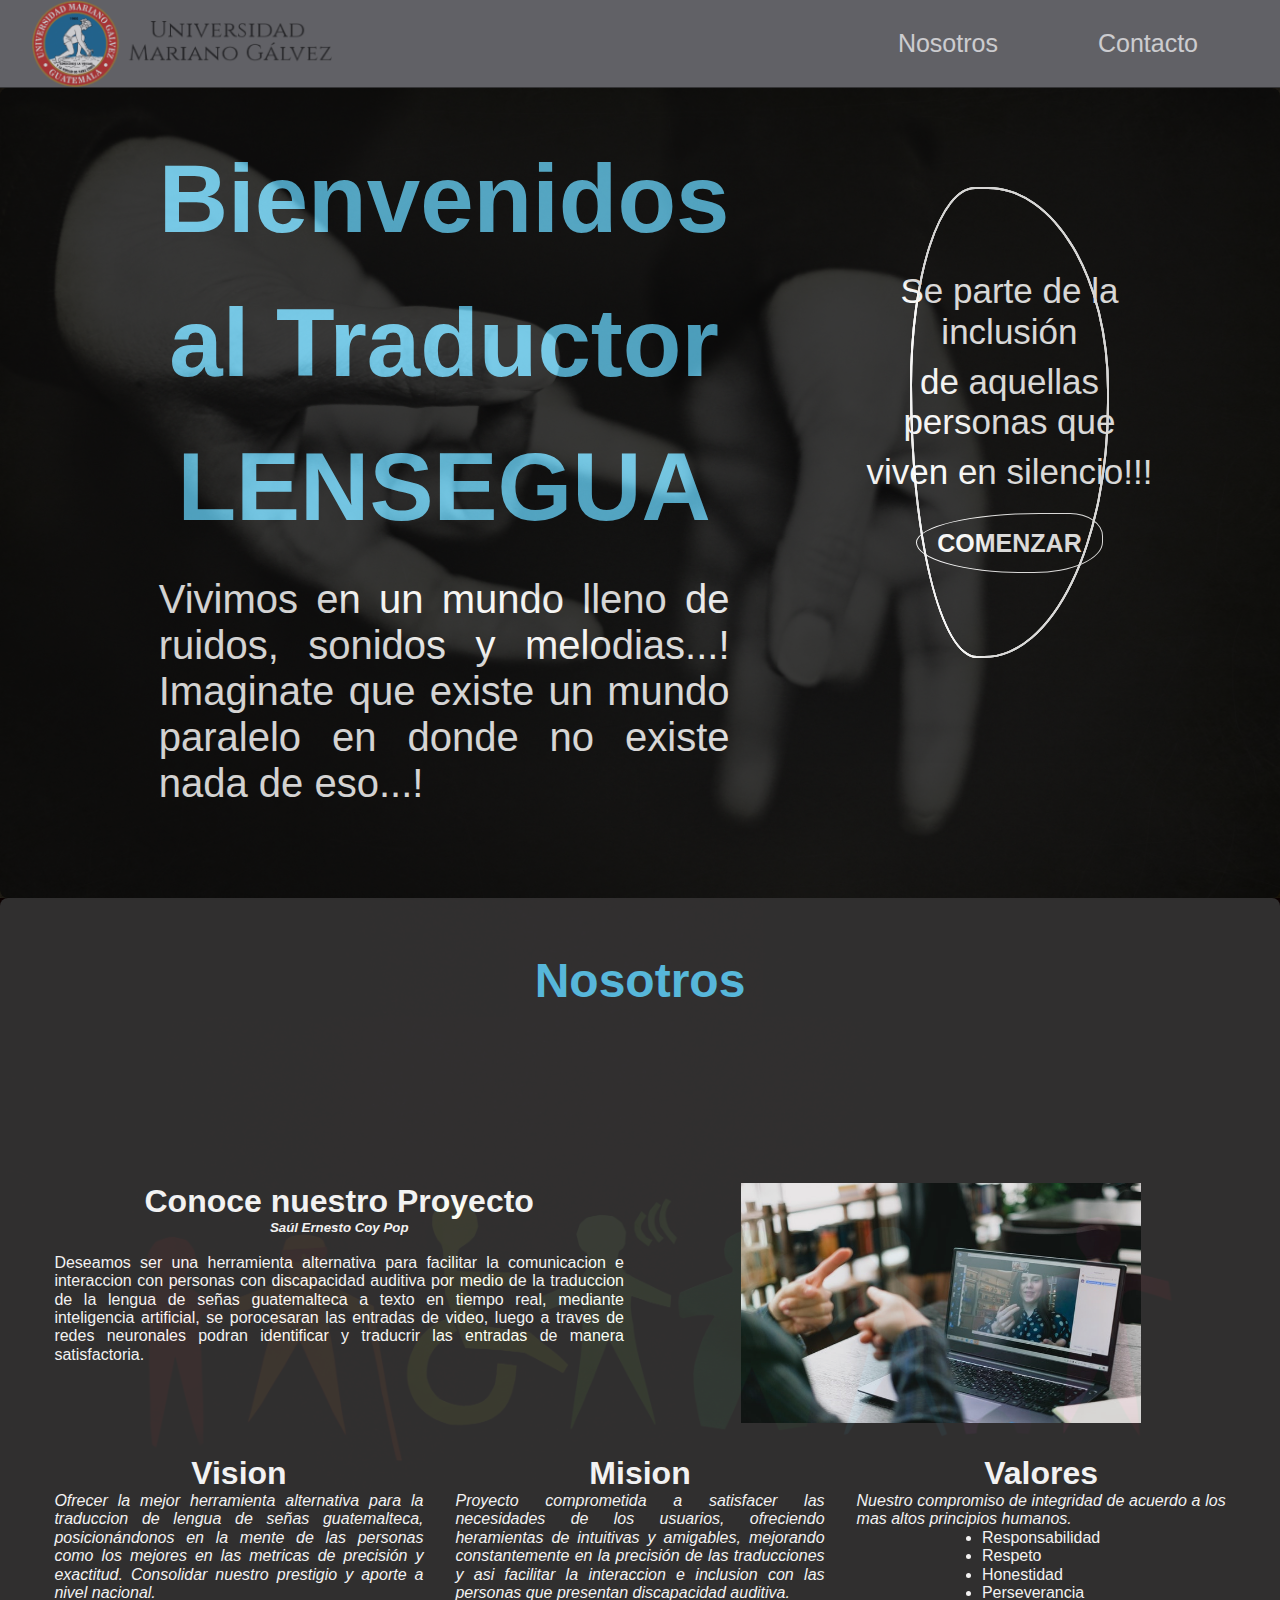
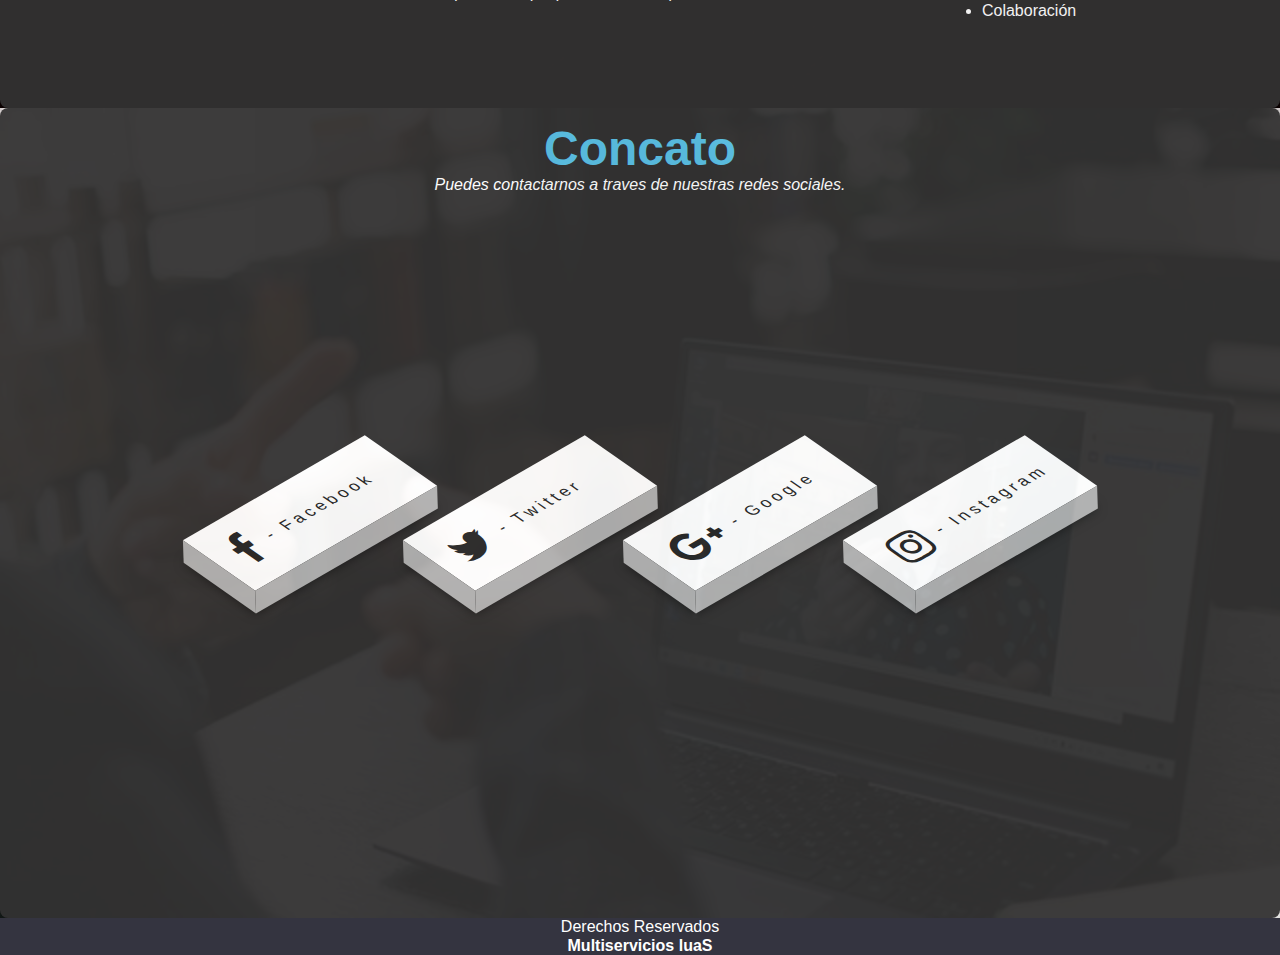
<file: index.html>
<!DOCTYPE html>
<html lang="en">
<head>
    <meta charset="UTF-8">
    <meta http-equiv="X-UA-Compatible" content="IE=edge">
    <meta name="viewport" content="width=device-width, initial-scale=1.0">
    <title>S3</title>
     <!--conexion al css-->
     <link rel="stylesheet" href="css/estilo.css"> 
     <link rel="stylesheet" href="css/normalizar.css">
     <link rel="stylesheet" href="css/font-awesome-4.7.0/css/font-awesome.min.css">
     

</head>
<body>
    <!-- contenedor pricipal -->
    <header>
        <div class="contenedor-menu">
            <!-- Menu principal de navegacion -->
            <nav class="nav-principal">
                <img src="img/logo_umg.png" alt="Logo S3" class="nav-logo">
                <ul class="nav-menu">
                    <li>
                        <a href="#nosotros">Nosotros</a>
                    </li>
                    <li>
                        <a href="#contacto">Contacto</a>
                    </li>
                </ul>
            </nav> 

    
        </div>
    </header>

    <section>
        <div class="contenedor-principal">
            <!-- contenedor del eslogn o mensaje -->
            <div class="slogan">
                <div class="tarjeta">
                    <div class="txt">
                        <h2>Bienvenidos al Traductor LENSEGUA</h2>
                        <p>Vivimos en un mundo lleno de ruidos, sonidos y melodias...!
                            Imaginate que existe un mundo paralelo en donde no existe nada de eso...!</p>
                    </div>
                   
                </div>
           </div>
            <!-- Contenedor de la forma para ingresar -->
            <div class="contenedor-forma">
                <div class="forma">
                    <span></span>
                    <span></span>
                    <span></span>
                    <div class="content">
                        <p>Se parte de la inclusión</p>
                        <p>de aquellas personas que</p>
                        <p> viven en silencio!!!</p>
                        <a href="traductor.html">Comenzar</a>
                    </div>
                </div>
            </div>

        </div>
    </section>
    <!-- seccion nosotros -->
    <section class="nosotros" id="nosotros">
        <div class="contenedor-nosotros">
            <div class="fila">
                <div class="col">
                    <h2>Nosotros</h2>
                </div>
            </div>
            <div class="fila">
                <div class="col">
                        <h4>Conoce nuestro Proyecto</h4>
                        <h5><em>Saúl Ernesto Coy Pop</em></h5><br>
                        <p>Deseamos ser una herramienta alternativa para facilitar la comunicacion e interaccion con personas con discapacidad
                            auditiva por medio de la traduccion de la lengua de señas guatemalteca a texto en tiempo real, mediante inteligencia 
                            artificial, se porocesaran las entradas de video, luego a traves de redes neuronales  podran identificar y traducrir las 
                            entradas de manera satisfactoria.
                        </p>
                </div>
                <div class="col">
                    <img src="img/Lengua_señas.jpg" alt="" class="img-nosotros">
                </div>
            </div>

            <div class="fila">
                <div class="col">
                    <h4>Vision</h4>
                    <p>
                        <em>Ofrecer la mejor herramienta alternativa para la traduccion de lengua de señas guatemalteca, posicionándonos en la mente de las
                        personas como los mejores en las metricas de precisión y exactitud. Consolidar nuestro prestigio y aporte a nivel nacional.</em>
                    </p>
                </div>
                <div class="col">
                    <h4>Mision</h4>
                    <p>
                        <em>Proyecto comprometida a satisfacer las necesidades de los usuarios, ofreciendo heramientas de
                        intuitivas y amigables, mejorando constantemente en la precisión de las traducciones y asi facilitar  la interaccion 
                        e inclusion con las personas que presentan discapacidad auditiva. </em>
                    </p>
                </div>
                <div class="col">
                    <h4>Valores</h4>
                    <p><em>
                        Nuestro compromiso de integridad de acuerdo a los mas altos principios humanos.</em></p>
                        <ul>
                            <li>Responsabilidad</li>
                            <li>Respeto</li>
                            <li>Honestidad</li>
                            <li>Perseverancia</li>
                            <li>Colaboración</li>
                        </ul>
                </div>
            </div>
        </div>
    </section>

    <!-- seccion contacto -->
    <section class="contacto" id="contacto">
        <div class="contenedor-contacto">
            <div class="social">
                <h4>Concato</h4>
                <p>
                    <em>Puedes contactarnos a traves de nuestras redes sociales.</em>
                </p>
                <ul>
                    <li>
                      <a href="#">
                        <i class="fa fa-facebook" aria-hidden="true"></i>
                        <span> - Facebook</span>
                      </a>
                    </li>
                    <li>
                      <a href="#">
                        <i class="fa fa-twitter" aria-hidden="true"></i>
                        <span> - Twitter</span>
                      </a>
                    </li>
                    <li>
                      <a href="#">
                        <i class="fa fa-google-plus" aria-hidden="true"></i>
                        <span> - Google</span>
                      </a>
                    </li>
                    <li>
                      <a href="#">
                        <i class="fa fa-instagram" aria-hidden="true"></i>
                        <span> - Instagram</span>
                      </a>
                    </li>
            </div>
           
        </div>
    </section>
    <footer>    
        <p>Derechos Reservados</p>
        <h4>Multiservicios luaS</h4>
    </footer>
</html>
</file>
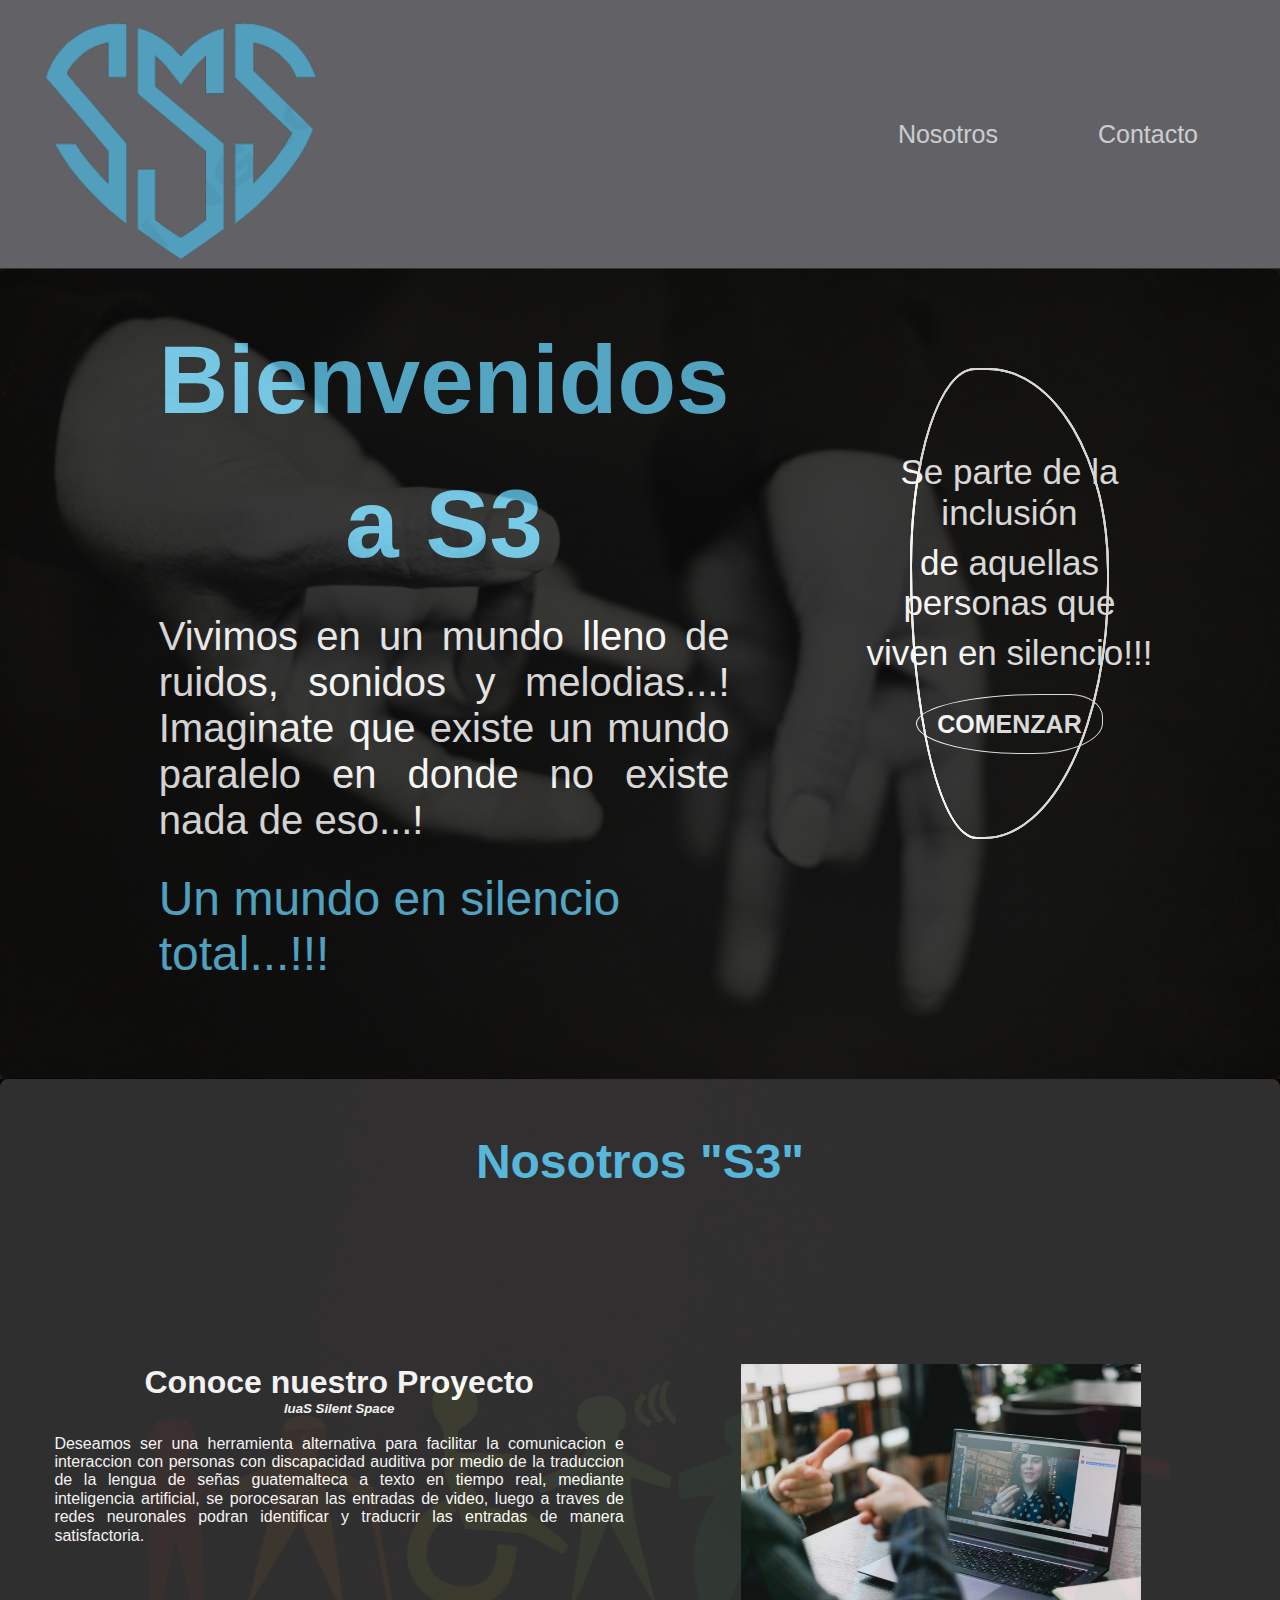
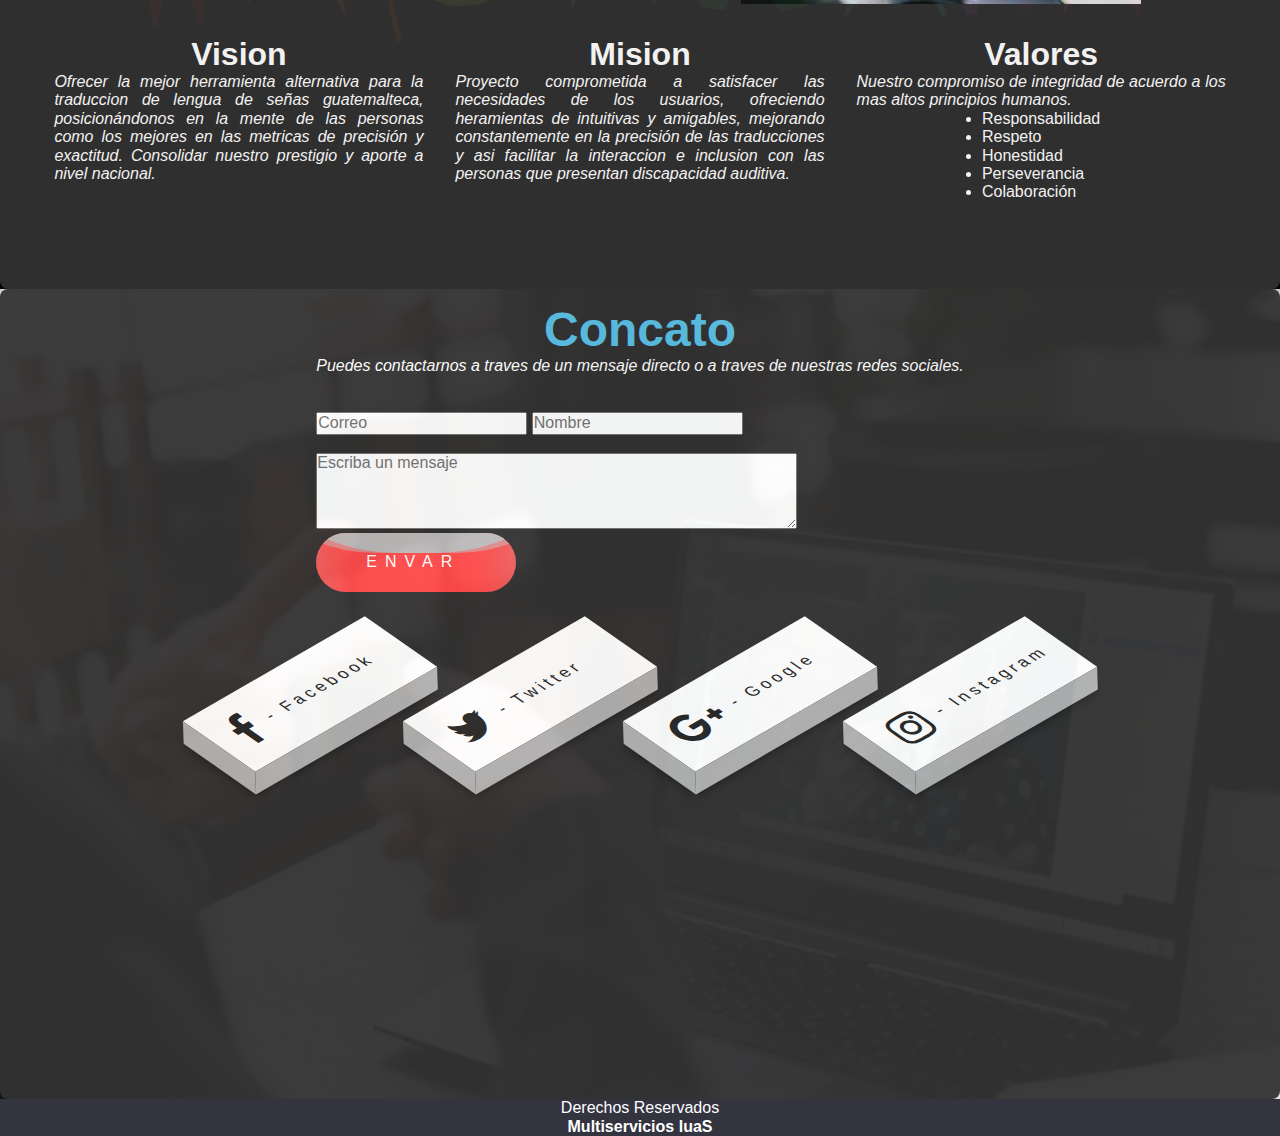
<file: indexw.html>
<!DOCTYPE html>
<html lang="en">
<head>
    <meta charset="UTF-8">
    <meta http-equiv="X-UA-Compatible" content="IE=edge">
    <meta name="viewport" content="width=device-width, initial-scale=1.0">
    <title>S3</title>
     <!--conexion al css-->
     <link rel="stylesheet" href="css/estilo.css"> 
     <link rel="stylesheet" href="css/normalizar.css">
     <link rel="stylesheet" href="css/font-awesome-4.7.0/css/font-awesome.min.css">
     

</head>
<body>
    <!-- contenedor pricipal -->
    <header>
        <div class="contenedor-menu">
            <!-- Menu principal de navegacion -->
            <nav class="nav-principal">
                <img src="img/Logo_istri.png" alt="Logo S3" class="nav-logo">
                <ul class="nav-menu">
                    <li>
                        <a href="#nosotros">Nosotros</a>
                    </li>
                    <li>
                        <a href="#contacto">Contacto</a>
                    </li>
                </ul>
            </nav> 

    
        </div>
    </header>

    <section>
        <div class="contenedor-principal">
            <!-- contenedor del eslogn o mensaje -->
            <div class="slogan">
                <div class="tarjeta">
                    <div class="txt">
                        <h2>Bienvenidos a S3</h2>
                        <p>Vivimos en un mundo lleno de ruidos, sonidos y melodias...!
                            Imaginate que existe un mundo paralelo en donde no existe nada de eso...!</p>
                        <p> Un mundo en silencio total...!!!</p>
                    </div>
                   
                </div>
           </div>
            <!-- Contenedor de la forma para ingresar -->
            <div class="contenedor-forma">
                <div class="forma">
                    <span></span>
                    <span></span>
                    <span></span>
                    <div class="content">
                        <p>Se parte de la inclusión</p>
                        <p>de aquellas personas que</p>
                        <p> viven en silencio!!!</p>
                        <a href="login.html">Comenzar</a>
                    </div>
                </div>
            </div>

        </div>
    </section>
    <!-- seccion nosotros -->
    <section class="nosotros" id="nosotros">
        <div class="contenedor-nosotros">
            <div class="fila">
                <div class="col">
                    <h2>Nosotros "S3" </h2>
                </div>
            </div>
            <div class="fila">
                <div class="col">
                        <h4>Conoce nuestro Proyecto</h4>
                        <h5><em>luaS Silent Space</em></h5><br>
                        <p>Deseamos ser una herramienta alternativa para facilitar la comunicacion e interaccion con personas con discapacidad
                            auditiva por medio de la traduccion de la lengua de señas guatemalteca a texto en tiempo real, mediante inteligencia 
                            artificial, se porocesaran las entradas de video, luego a traves de redes neuronales  podran identificar y traducrir las 
                            entradas de manera satisfactoria.
                        </p>
                </div>
                <div class="col">
                    <img src="img/Lengua_señas.jpg" alt="" class="img-nosotros">
                </div>
            </div>

            <div class="fila">
                <div class="col">
                    <h4>Vision</h4>
                    <p>
                        <em>Ofrecer la mejor herramienta alternativa para la traduccion de lengua de señas guatemalteca, posicionándonos en la mente de las
                        personas como los mejores en las metricas de precisión y exactitud. Consolidar nuestro prestigio y aporte a nivel nacional.</em>
                    </p>
                </div>
                <div class="col">
                    <h4>Mision</h4>
                    <p>
                        <em>Proyecto comprometida a satisfacer las necesidades de los usuarios, ofreciendo heramientas de
                        intuitivas y amigables, mejorando constantemente en la precisión de las traducciones y asi facilitar  la interaccion 
                        e inclusion con las personas que presentan discapacidad auditiva. </em>
                    </p>
                </div>
                <div class="col">
                    <h4>Valores</h4>
                    <p><em>
                        Nuestro compromiso de integridad de acuerdo a los mas altos principios humanos.</em></p>
                        <ul>
                            <li>Responsabilidad</li>
                            <li>Respeto</li>
                            <li>Honestidad</li>
                            <li>Perseverancia</li>
                            <li>Colaboración</li>
                        </ul>
                </div>
            </div>
        </div>
    </section>

    <!-- seccion contacto -->
    <section class="contacto" id="contacto">
        <div class="contenedor-contacto">
            <div class="correo">
                <h4>Concato</h4>
                <p>
                    <em>Puedes contactarnos a traves de un mensaje directo o a traves de nuestras redes sociales.</em>
                </p>
                    <form action="#" enctype="multipart/form-data">
                        </select><br><br>
                        <input type="text" placeholder="Correo">
                        <input type="text" placeholder="Nombre"><br><br>
                        <textarea name="texto" rows="4" cols="50" placeholder="Escriba un mensaje"></textarea>
                        <a href="#contacto" class="boton">
                            <span>Envar</span>
                            <div class="liquido"></div>
                          </a>
                    </form>
                </form>
            </div>

            <div class="social">
                <ul>
                    <li>
                      <a href="#">
                        <i class="fa fa-facebook" aria-hidden="true"></i>
                        <span> - Facebook</span>
                      </a>
                    </li>
                    <li>
                      <a href="#">
                        <i class="fa fa-twitter" aria-hidden="true"></i>
                        <span> - Twitter</span>
                      </a>
                    </li>
                    <li>
                      <a href="#">
                        <i class="fa fa-google-plus" aria-hidden="true"></i>
                        <span> - Google</span>
                      </a>
                    </li>
                    <li>
                      <a href="#">
                        <i class="fa fa-instagram" aria-hidden="true"></i>
                        <span> - Instagram</span>
                      </a>
                    </li>
            </div>
           
        </div>
    </section>
    <footer>    
        <p>Derechos Reservados</p>
        <h4>Multiservicios luaS</h4>
    </footer>
</html>
</file>
<file: css/estilo.css>
@import url('https://fonts.googleapis.com/css?family=Roboto+Condensed:300,400');
*{
    box-sizing: border-box;
    margin: 0;
    padding: 0%;
    font-family: 'Trebuchet MS', 'Lucida Sans Unicode', 'Lucida Grande', 'Lucida Sans', Arial, sans-serif;
    
}

  body{
    background-color: #343440;
    color:  #fff;
    font-size: 16px;
    font-family: 'Libre Baskerville', serif;
    
}
/*Eslilizado de el menu */
.contenedor-menu{
    width: 95%;
    margin: auto;
    
}

header {
  background: rgba(129, 129, 127, 0.8);
  border-bottom: 1px solid rgba(12, 11, 9, 0.6);
  transition: all 0.5s;
  z-index: 997;
  opacity: 75%;
}


.nav-principal{
    font-size: 25px;
    display: flex;
    justify-content: space-between;
    align-items: center;
    
}

.nav-principal a{
  color: rgb(255, 255, 255, 1);
  text-decoration: none;
}

.nav-principal ul{
    list-style: none;
    display: flex;
    justify-content: center;
}

.nav-principal ul li{
  padding: 0 2em;
}

.nav-principal a:hover{
    border-bottom: 2px solid #fff;
}

.nav-logo{
    width: 300px;
    margin: 0;
    
}



/*estilizar el contenedor principal*/
section{
    position: relative;
    width: 100%;
    height: 90vh;
    background: url("../img/señas.jpg") top center;
    background-size: cover;
    background-repeat: no-repeat;
}

.contenedor-principal{
    display: flex;
    background: #0a0a0a;
    border-radius: 0.5rem;
    padding: 3%;
    opacity: 80%;
    width: 100%;
    height: 100%;
}

/* Estilizando el contenedor del slogan */
.slogan{
    flex: 1;
    margin-left: 10%;
}


.slogan h2{
    font-size: 6em;
    text-align: center;
    line-height: 1.5;
    color: #5BC1E6;
}

.slogan p{
    font-size: 250%;
    margin-top: 3%;
    text-align: justify;
}

.slogan p:nth-child(3){
    font-size: 300%;
    margin-top: 5%;
    text-align: left;
    color: #5BC1E6;
}

/* Contenedor de forma*/
.contenedor-forma{
    flex: 1;
    margin-top: 5%;
    padding-left: 15%;
}

/*Posicion de mensaje*/
.forma {
    position: relative;
    display: flex;
    align-items: center;
    justify-content: center;
    width: 60%;
    height: 70%;
}

/*forma y animacion de la primera forma*/
.forma span:nth-child(1){
    position: absolute;
    top: 0;
    left: 0;
    width: 100%;
    height: 100%;
    border: 2px solid #fff;
    border-radius: 35% 65% 67% 36% / 45% 46% 58% 62%;
    animation: animate 6s linear infinite;
}
/*color de la primera forma*/
.forma:hover span:nth-child(1){
    border: none;
    background: -webkit-linear-gradient(90deg, #6f31eb,#00a0ff, #aedae6);
    background: linear-gradient(90deg, #6f31eb, #00a0ff, #aedae6);
}

/*forma y animacion  de la segunda forma*/
.forma span:nth-child(2){
    position: absolute;
    top: 0;
    left: 0;
    width: 100%;
    height: 100%;
    border: 2px solid #fff;
    border-radius: 35% 65% 67% 36% / 45% 46% 58% 62%;
    animation: animate 4s linear infinite;
}
/*color de la segunda forma*/
.forma:hover span:nth-child(2){
    border: none;
    background: -webkit-linear-gradient(90deg, #6f31eb,#00a0ff, #aedae6);
    background: linear-gradient(90deg, #6f31eb, #00a0ff, #aedae6);
}

/*forma y animacion  de la tercera forma*/
.forma span:nth-child(3){
    position: absolute;
    top: 0;
    left: 0;
    width: 100%;
    height: 100%;
    border: 2px solid #fff;
    border-radius: 35% 65% 67% 36% / 45% 46% 58% 62%;
    animation: animate2 11s linear infinite;
}
/*color de la tercera forma*/
.forma:hover span:nth-child(3){
    border: none;
    background: -webkit-linear-gradient(90deg, #41a8bf,#a044c1, #6f1fbf);
    background: linear-gradient(90deg,  #41a8bf,#a044c1, #6f1fbf);
}

/*Rotacion de formas */
@keyframes animate {
    0%{ 
        transform: rotate(0deg);
    }
    100%{
        transform: rotate(360deg);
    }
}

@keyframes animate2{
    0%{
        transform: rotate(360deg);
    }
    100%{
        transform: rotate(0deg);
    }
}


.content {
    z-index: 99999999;
    position: relative;
    color: #fff;
    text-align: center;
  }

  .content a {
    position: relative;
    display: flex;
    border: 1px solid #fff;
    padding: 15px 20px;
    font-weight: 800;
    color: #fff;
    border-radius: 75% 20% 42% 65% / 55% 43% 58% 57%;
    text-transform: uppercase;
    font-size: 25px;
    margin-top: 20px;
    text-decoration: none;
    margin-left: 50px;
    margin-right: 50px;
    
  }

  .content a:hover {
    background: rgb(241, 241, 241);
    color: #000;
  }

  .content p {
    margin-bottom: 10px;
    font-size: 35px;
  }

  /* estilizando la seccion Nosotros */
  .nosotros{
    position: relative;
    width: 100%;
    height: 90vh;
    background: url("../img/discapacidad.jpg") top center;
    background-size: cover;
    background-repeat: no-repeat;
  }

.contenedor-nosotros{
    display: flex;
    flex: 1;
    flex-direction: column;
    background:rgb(51, 50, 50);
    border-radius: 0.5rem;
    padding: 3%;
    opacity: 95%;
    width: 100%;
    height: 100%;
}

.contenedor-nosotros .col{
    display: flex;
    flex: 1;
    flex-direction: column;
    text-align: justify;
    align-items: center;
    padding: 1em;
}
.contenedor-nosotros .fila{
    display: flex;
    flex:1;
    flex-direction: row;

}

.img-nosotros{
    width: 25em;
    height: 15em;
    
}

.nosotros h2{
    font-size: 3em;
    text-align: right;
    color: #5BC1E6;
}

.nosotros h4{
    font-size: 2em;
    text-align: justify;
}
.nosotros p{
    font-size: 1em;
    text-align: justify;
}





/* estilizando la seccion de contacto */

.contacto{
    position: relative;
    width: 100%;
    height: 90vh;
    background: url("../img/Lengua_señas.jpg") top center;
    background-size: cover;
    background-repeat: no-repeat;
  }

.contenedor-contacto{
    display: flex;
    align-items: center;
    flex-direction: column;
    background:rgb(51, 50, 50);
    border-radius: 0.5rem;
    padding: 1%;
    opacity: 95%;
    width: 100%;
    height: 100%;
}

.correo{
    position: absolute;

}

.contacto h4{
  font-size: 3em;
  text-align: center;
  color: #5BC1E6;

}

.contacto p{
  font-size: 1em;
  text-align: justify;
}

.boton {
  position: relative;
  padding: 20px 50px;
  display: block;
  text-decoration: none;
  text-transform: uppercase;
  width: 200px;
  overflow: hidden;
  border-radius: 40px;
}

.boton span {
  position: relative;
  color: rgb(255, 255, 255);
  font-family: Arial;
  letter-spacing: 8px;
  z-index: 1;
}

.boton .liquido {
  position: absolute;
  top: -80px;
  left: 0;
  width: 200px;
  height: 200px;
  background: #ff4949;
  box-shadow: inset 0 0 50px rgba(179, 175, 175, 0.5);
  transition: .5s;
}

.boton .liquido::after,
.boton .liquido::before {
  content: '';
  width: 200%;
  height: 200%;
  position: absolute;
  top: 0;
  left: 50%;
  transform: translate(-50%, -75%);
  background: rgb(204, 198, 198);
}

.boton .liquido::before {
  
  border-radius: 45%;
  background: rgb(180, 176, 176);
  animation: animateb 5s linear infinite;
}

.boton .liquido::after {
  
  border-radius: 40%;
  background: rgba(196, 195, 195, 0.5);
  animation: animateb 10s linear infinite;
}

.boton:hover .liquid{
  top: -120px;
}

@keyframes animateb {
  0% {
    transform: translate(-50%, -75%) rotate(0deg);
  }
  100% {
    transform: translate(-50%, -75%) rotate(360deg);
  }
}

.contacto ul {
    position:absolute;
    top:50%;
    left:50%;
    transform:translate(-50%, -50%);
    display:flex;
    margin:0;
    padding:0;
  }
  
  .contacto ul li {
    list-style:none;
    margin:0 5px;
  }
  
  .contacto ul li a .fa {
    font-size: 40px;
    color: #262626;
    line-height:80px;
    transition: .5s;
    padding-right: 14px;
  }
  
  .contacto ul li a span {
    padding:0;
    margin:0;
    position:absolute;
    top: 30px;
    color: #262626;
    letter-spacing: 4px;
    transition: .5s;
  }
  
  .contacto ul li a {
    text-decoration: none;
    display:absolute;
    display:block;
    width:210px;
    height:80px;
    background: #fff;
    text-align:left;
    padding-left: 20px;
    transform: rotate(-30deg) skew(25deg) translate(0,0);
    transition:.5s;
    box-shadow: -20px 20px 10px rgba(0,0,0,.5);
  }

  .contacto ul li a:before {
    content: '';
    position: absolute;
    top:10px;
    left:-20px;
    height:100%;
    width:20px;
    background: #b1b1b1;
    transform: .5s;
    transform: rotate(0deg) skewY(-45deg);
  }
  
  .contacto  ul li a:after {
    content: '';
    position: absolute;
    bottom:-20px;
    left:-10px;
    height:20px;
    width:100%;
    background: #b1b1b1;
    transform: .5s;
    transform: rotate(0deg) skewX(-45deg);
  }
  
  .contacto ul li a:hover {
    transform: rotate(-30deg) skew(25deg) translate(20px,-15px);
    box-shadow: -50px 50px 50px rgba(0,0,0,.5);
  }
  
  .contacto ul li:hover .fa {
    color:#fff;
  }
  
  .contacto ul li:hover span {
    color:#fff;
  }
  
  .contacto ul li:hover:nth-child(1) a{
    background: #3b5998;
  }
  .contacto ul li:hover:nth-child(1) a:before{
    background: #365492;
  }
  .contacto ul li:hover:nth-child(1) a:after{
    background: #4a69ad;
  }
  
  .contacto ul li:hover:nth-child(2) a{
    background: #00aced;
  }
  .contacto ul li:hover:nth-child(2) a:before{
    background: #097aa5;
  }
  .contacto ul li:hover:nth-child(2) a:after{
    background: #53b9e0;
  }
  
  .contacto ul li:hover:nth-child(3) a{
    background: #dd4b39;
  }
  .contacto  ul li:hover:nth-child(3) a:before{
    background: #b33a2b;
  }
  .contacto ul li:hover:nth-child(3) a:after{
    background: #e66a5a;
  }
  
  .contacto  ul li:hover:nth-child(4) a{
    background: #e4405f;
  }
  .contacto ul li:hover:nth-child(4) a:before{
    background: #d81c3f;
  }
  .contacto  ul li:hover:nth-child(4) a:after{
    background: #e46880;
  }

  footer h4, p{
    text-align: center;
  }
</file>
<file: css/normalizar.css>
/*! normalize.css v8.0.1 | MIT License | github.com/necolas/normalize.css */

/* Document
   ========================================================================== */

/**
 * 1. Correct the line height in all browsers.
 * 2. Prevent adjustments of font size after orientation changes in iOS.
 */

 html {
    line-height: 1.15; /* 1 */
    -webkit-text-size-adjust: 100%; /* 2 */
  }
  
  /* Sections
     ========================================================================== */
  
  /**
   * Remove the margin in all browsers.
   */
  
  body {
    margin: 0;
  }
  
  /**
   * Render the `main` element consistently in IE.
   */
  
  main {
    display: block;
  }
  
  /**
   * Correct the font size and margin on `h1` elements within `section` and
   * `article` contexts in Chrome, Firefox, and Safari.
   */
  
  h1 {
    font-size: 2em;
    margin: 0.67em 0;
  }
  
  /* Grouping content
     ========================================================================== */
  
  /**
   * 1. Add the correct box sizing in Firefox.
   * 2. Show the overflow in Edge and IE.
   */
  
  hr {
    box-sizing: content-box; /* 1 */
    height: 0; /* 1 */
    overflow: visible; /* 2 */
  }
  
  /**
   * 1. Correct the inheritance and scaling of font size in all browsers.
   * 2. Correct the odd `em` font sizing in all browsers.
   */
  
  pre {
    font-family: monospace, monospace; /* 1 */
    font-size: 1em; /* 2 */
  }
  
  /* Text-level semantics
     ========================================================================== */
  
  /**
   * Remove the gray background on active links in IE 10.
   */
  
  a {
    background-color: transparent;
  }
  
  /**
   * 1. Remove the bottom border in Chrome 57-
   * 2. Add the correct text decoration in Chrome, Edge, IE, Opera, and Safari.
   */
  
  abbr[title] {
    border-bottom: none; /* 1 */
    text-decoration: underline; /* 2 */
    text-decoration: underline dotted; /* 2 */
  }
  
  /**
   * Add the correct font weight in Chrome, Edge, and Safari.
   */
  
  b,
  strong {
    font-weight: bolder;
  }
  
  /**
   * 1. Correct the inheritance and scaling of font size in all browsers.
   * 2. Correct the odd `em` font sizing in all browsers.
   */
  
  code,
  kbd,
  samp {
    font-family: monospace, monospace; /* 1 */
    font-size: 1em; /* 2 */
  }
  
  /**
   * Add the correct font size in all browsers.
   */
  
  small {
    font-size: 80%;
  }
  
  /**
   * Prevent `sub` and `sup` elements from affecting the line height in
   * all browsers.
   */
  
  sub,
  sup {
    font-size: 75%;
    line-height: 0;
    position: relative;
    vertical-align: baseline;
  }
  
  sub {
    bottom: -0.25em;
  }
  
  sup {
    top: -0.5em;
  }
  
  /* Embedded content
     ========================================================================== */
  
  /**
   * Remove the border on images inside links in IE 10.
   */
  
  img {
    border-style: none;
  }
  
  /* Forms
     ========================================================================== */
  
  /**
   * 1. Change the font styles in all browsers.
   * 2. Remove the margin in Firefox and Safari.
   */
  
  button,
  input,
  optgroup,
  select,
  textarea {
    font-family: inherit; /* 1 */
    font-size: 100%; /* 1 */
    line-height: 1.15; /* 1 */
    margin: 0; /* 2 */
  }
  
  /**
   * Show the overflow in IE.
   * 1. Show the overflow in Edge.
   */
  
  button,
  input { /* 1 */
    overflow: visible;
  }
  
  /**
   * Remove the inheritance of text transform in Edge, Firefox, and IE.
   * 1. Remove the inheritance of text transform in Firefox.
   */
  
  button,
  select { /* 1 */
    text-transform: none;
  }
  
  /**
   * Correct the inability to style clickable types in iOS and Safari.
   */
  
  button,
  [type="button"],
  [type="reset"],
  [type="submit"] {
    -webkit-appearance: button;
  }
  
  /**
   * Remove the inner border and padding in Firefox.
   */
  
  button::-moz-focus-inner,
  [type="button"]::-moz-focus-inner,
  [type="reset"]::-moz-focus-inner,
  [type="submit"]::-moz-focus-inner {
    border-style: none;
    padding: 0;
  }
  
  /**
   * Restore the focus styles unset by the previous rule.
   */
  
  button:-moz-focusring,
  [type="button"]:-moz-focusring,
  [type="reset"]:-moz-focusring,
  [type="submit"]:-moz-focusring {
    outline: 1px dotted ButtonText;
  }
  
  /**
   * Correct the padding in Firefox.
   */
  
  fieldset {
    padding: 0.35em 0.75em 0.625em;
  }
  
  /**
   * 1. Correct the text wrapping in Edge and IE.
   * 2. Correct the color inheritance from `fieldset` elements in IE.
   * 3. Remove the padding so developers are not caught out when they zero out
   *    `fieldset` elements in all browsers.
   */
  
  legend {
    box-sizing: border-box; /* 1 */
    color: inherit; /* 2 */
    display: table; /* 1 */
    max-width: 100%; /* 1 */
    padding: 0; /* 3 */
    white-space: normal; /* 1 */
  }
  
  /**
   * Add the correct vertical alignment in Chrome, Firefox, and Opera.
   */
  
  progress {
    vertical-align: baseline;
  }
  
  /**
   * Remove the default vertical scrollbar in IE 10+.
   */
  
  textarea {
    overflow: auto;
  }
  
  /**
   * 1. Add the correct box sizing in IE 10.
   * 2. Remove the padding in IE 10.
   */
  
  [type="checkbox"],
  [type="radio"] {
    box-sizing: border-box; /* 1 */
    padding: 0; /* 2 */
  }
  
  /**
   * Correct the cursor style of increment and decrement buttons in Chrome.
   */
  
  [type="number"]::-webkit-inner-spin-button,
  [type="number"]::-webkit-outer-spin-button {
    height: auto;
  }
  
  /**
   * 1. Correct the odd appearance in Chrome and Safari.
   * 2. Correct the outline style in Safari.
   */
  
  [type="search"] {
    -webkit-appearance: textfield; /* 1 */
    outline-offset: -2px; /* 2 */
  }
  
  /**
   * Remove the inner padding in Chrome and Safari on macOS.
   */
  
  [type="search"]::-webkit-search-decoration {
    -webkit-appearance: none;
  }
  
  /**
   * 1. Correct the inability to style clickable types in iOS and Safari.
   * 2. Change font properties to `inherit` in Safari.
   */
  
  ::-webkit-file-upload-button {
    -webkit-appearance: button; /* 1 */
    font: inherit; /* 2 */
  }
  
  /* Interactive
     ========================================================================== */
  
  /*
   * Add the correct display in Edge, IE 10+, and Firefox.
   */
  
  details {
    display: block;
  }
  
  /*
   * Add the correct display in all browsers.
   */
  
  summary {
    display: list-item;
  }
  
  /* Misc
     ========================================================================== */
  
  /**
   * Add the correct display in IE 10+.
   */
  
  template {
    display: none;
  }
  
  /**
   * Add the correct display in IE 10.
   */
  
  [hidden] {
    display: none;
  }
</file>
